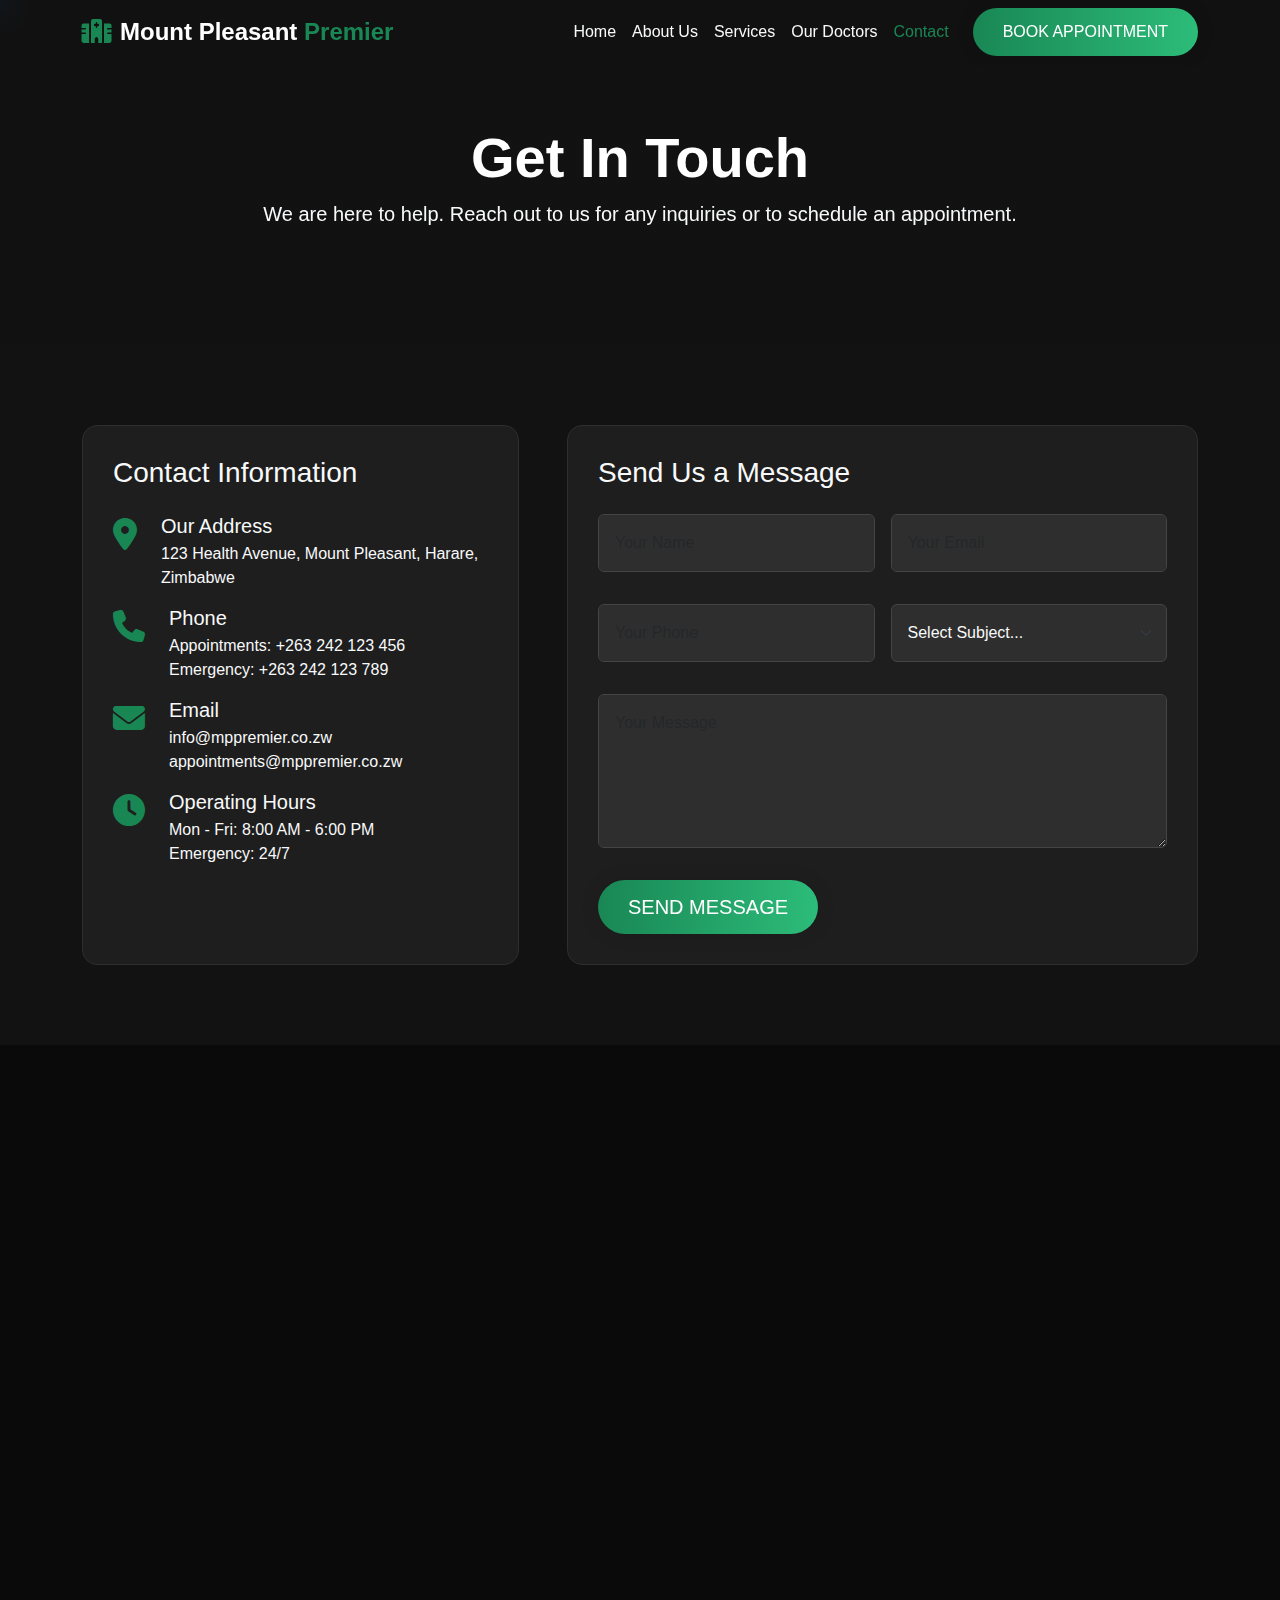
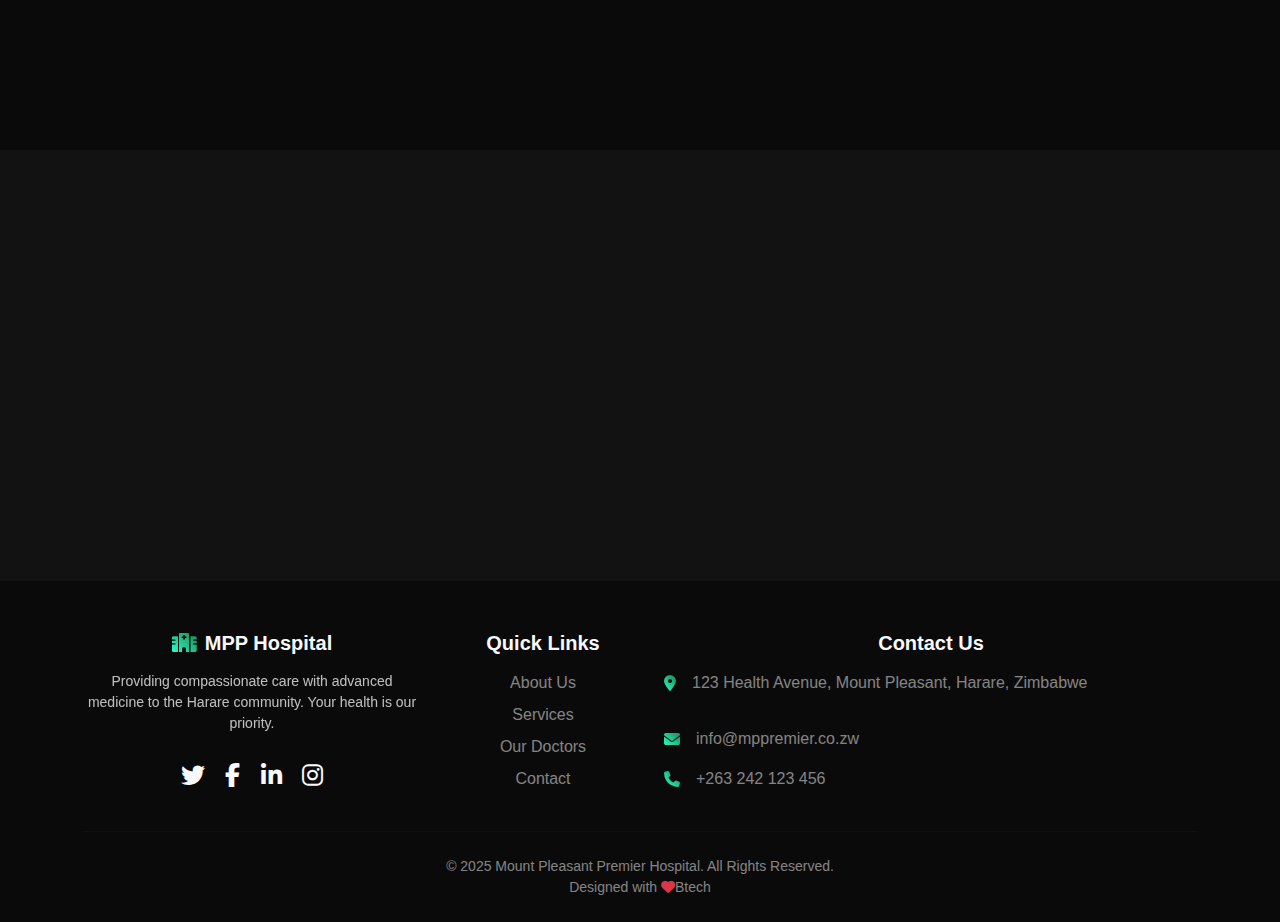
<file: contact.html>
<!DOCTYPE html>
<html lang="en">
<head>
    <meta charset="UTF-8">
    <meta name="viewport" content="width=device-width, initial-scale=1.0">
    <title>Contact Us | Mount Pleasant Premier Hospital</title>

    <link href="https://cdn.jsdelivr.net/npm/bootstrap@5.3.3/dist/css/bootstrap.min.css" rel="stylesheet">

    <link href="https://unpkg.com/aos@2.3.1/dist/aos.css" rel="stylesheet">

    <link rel="stylesheet" href="https://cdnjs.cloudflare.com/ajax/libs/font-awesome/6.5.2/css/all.min.css">

    <style>
        :root {
            --primary-green: #198754;
            --dark-green: #146c43;
            --black-bg: #121212;
            --light-text: #f8f9fa;
        }

        body {
            background-color: var(--black-bg);
            color: var(--light-text);
            font-family: 'Poppins', sans-serif;
        }
        
        /* Re-pasting all custom styles for consistency */
        .bg-gradient-green { background: linear-gradient(135deg, var(--primary-green), var(--dark-green)); }
        .text-gradient-green { background: linear-gradient(45deg, #2bffc6, var(--primary-green)); -webkit-background-clip: text; -webkit-text-fill-color: transparent; background-clip: text; text-fill-color: transparent; }
        .navbar { background-color: rgba(18, 18, 18, 0.85); backdrop-filter: blur(10px); -webkit-backdrop-filter: blur(10px); }
        .navbar-brand .fa-hospital { color: var(--primary-green); }
        .nav-link { color: var(--light-text) !important; font-weight: 500; }
        .nav-link:hover, .nav-link.active { color: var(--primary-green) !important; }
        .btn-gradient { background-image: linear-gradient(to right, var(--primary-green) 0%, #2dbd7a 51%, var(--primary-green) 100%); border: none; color: white; padding: 12px 30px; text-align: center; text-transform: uppercase; transition: 0.5s; background-size: 200% auto; box-shadow: 0 0 20px rgba(0,0,0,0.1); border-radius: 30px; text-decoration: none; }
        .btn-gradient:hover { background-position: right center; color: #fff; }
        .section-padding { padding: 80px 0; }
        .section-title { font-weight: 700; margin-bottom: 50px; }
        .footer { background-color: #0a0a0a; padding: 50px 0; text-align: center; }
        .footer .social-icon { color: var(--light-text); font-size: 1.5rem; transition: color 0.3s ease, transform 0.3s ease; }
        .footer .social-icon:hover { color: var(--primary-green); transform: scale(1.2); }

        /* --- Page-specific Styles for Contact --- */
        .page-header {
            padding: 100px 0;
            background: linear-gradient(rgba(18, 18, 18, 0.7), rgba(18, 18, 18, 0.7)), url('https://images.unsplash.com/photo-1586769852836-bc069f19e1b6?q=80&w=1974&auto=format&fit=crop') no-repeat center center;
            background-size: cover;
            text-align: center;
        }

        .contact-info-card {
            background-color: #1e1e1e;
            padding: 30px;
            border-radius: 15px;
            border: 1px solid #2e2e2e;
            height: 100%;
        }
        
        .contact-info-card .icon {
            font-size: 2rem;
            color: var(--primary-green);
        }

        .form-control, .form-select {
            background-color: #2e2e2e;
            color: var(--light-text);
            border: 1px solid #444;
        }

        .form-control:focus, .form-select:focus {
            background-color: #2e2e2e;
            color: var(--light-text);
            border-color: var(--primary-green);
            box-shadow: 0 0 0 0.25rem rgba(25, 135, 84, 0.25);
        }
        
        .accordion-item {
            background-color: #1e1e1e;
            border: 1px solid #2e2e2e;
            color: var(--light-text);
        }
        .accordion-button {
            background-color: #2a2a2a;
            color: var(--light-text);
            font-weight: bold;
        }
        .accordion-button:not(.collapsed) {
            background-color: var(--primary-green);
            color: white;
        }
        .accordion-button:focus {
            box-shadow: none;
        }
        .accordion-button::after {
            filter: brightness(0) invert(1);
        }

    </style>
</head>
<body>
<a href="http://wa.me/263771234567?text=I'm%20interested%20in%20booking%20an%20appointment" class="whatsapp-float" target="_blank">
    <i class="fab fa-whatsapp whatsapp-icon"></i>
</a>
    <nav class="navbar navbar-expand-lg fixed-top navbar-dark">
        <div class="container">
            <a class="navbar-brand fs-4 fw-bold" href="index.html">
                <i class="fas fa-hospital me-2"></i>Mount Pleasant <span style="color: var(--primary-green);">Premier</span>
            </a>
            <button class="navbar-toggler" type="button" data-bs-toggle="collapse" data-bs-target="#navbarNav">
                <span class="navbar-toggler-icon"></span>
            </button>
            <div class="collapse navbar-collapse" id="navbarNav">
                <ul class="navbar-nav ms-auto">
                    <li class="nav-item"><a class="nav-link" href="home.html">Home</a></li>
                    <li class="nav-item"><a class="nav-link" href="about.html">About Us</a></li>
                    <li class="nav-item"><a class="nav-link" href="services.html">Services</a></li>
                    <li class="nav-item"><a class="nav-link" href="aboutourDoctors.html">Our Doctors</a></li>
                    <li class="nav-item"><a class="nav-link active" href="contact.html">Contact</a></li>
                </ul>
                <a href="contact.html" class="btn btn-gradient ms-lg-3">Book Appointment</a>
            </div>
        </div>
    </nav>

    <header class="page-header">
        <div class="container" data-aos="fade-in">
            <h1 class="display-4 fw-bold text-white">Get In Touch</h1>
            <p class="lead text-light">We are here to help. Reach out to us for any inquiries or to schedule an appointment.</p>
        </div>
    </header>

    <main>
        <section class="section-padding">
            <div class="container">
                <div class="row g-5">
                    <div class="col-lg-5" data-aos="fade-right">
                        <div class="contact-info-card">
                            <h3 class="mb-4">Contact Information</h3>
                            <div class="d-flex align-items-start mb-3">
                                <i class="fas fa-map-marker-alt icon mt-1 me-4"></i>
                                <div>
                                    <h5 class="mb-1">Our Address</h5>
                                    <p class="mb-0">123 Health Avenue, Mount Pleasant, Harare, Zimbabwe</p>
                                </div>
                            </div>
                            <div class="d-flex align-items-start mb-3">
                                <i class="fas fa-phone icon mt-1 me-4"></i>
                                <div>
                                    <h5 class="mb-1">Phone</h5>
                                    <p class="mb-0">Appointments: +263 242 123 456</p>
                                    <p class="mb-0">Emergency: +263 242 123 789</p>
                                </div>
                            </div>
                            <div class="d-flex align-items-start mb-3">
                                <i class="fas fa-envelope icon mt-1 me-4"></i>
                                <div>
                                    <h5 class="mb-1">Email</h5>
                                    <p class="mb-0">info@mppremier.co.zw</p>
                                    <p class="mb-0">appointments@mppremier.co.zw</p>
                                </div>
                            </div>
                             <div class="d-flex align-items-start">
                                <i class="fas fa-clock icon mt-1 me-4"></i>
                                <div>
                                    <h5 class="mb-1">Operating Hours</h5>
                                    <p class="mb-0">Mon - Fri: 8:00 AM - 6:00 PM</p>
                                    <p class="mb-0">Emergency: 24/7</p>
                                </div>
                            </div>
                        </div>
                    </div>
                    <div class="col-lg-7" data-aos="fade-left" data-aos-delay="100">
                        <div class="contact-info-card">
                            <h3 class="mb-4">Send Us a Message</h3>
                             <form>
                                <div class="row g-3">
                                    <div class="col-md-6 mb-3"><input type="text" class="form-control p-3" placeholder="Your Name"></div>
                                    <div class="col-md-6 mb-3"><input type="email" class="form-control p-3" placeholder="Your Email"></div>
                                    <div class="col-md-6 mb-3"><input type="tel" class="form-control p-3" placeholder="Your Phone"></div>
                                    <div class="col-md-6 mb-3">
                                        <select class="form-select p-3">
                                            <option selected>Select Subject...</option>
                                            <option value="1">Appointment Request</option>
                                            <option value="2">Billing Inquiry</option>
                                            <option value="3">General Feedback</option>
                                            <option value="4">Other</option>
                                        </select>
                                    </div>
                                    <div class="col-12 mb-3">
                                        <textarea class="form-control p-3" rows="5" placeholder="Your Message"></textarea>
                                    </div>
                                    <div class="col-12">
                                        <button type="submit" class="btn btn-gradient btn-lg">Send Message</button>
                                    </div>
                                </div>
                            </form>
                        </div>
                    </div>
                </div>
            </div>
        </section>

        <section class="section-padding" style="background-color: #0a0a0a;">
            <div class="container text-center">
                 <h2 class="section-title" data-aos="fade-up">Our Location in <span class="text-gradient-green">Harare</span></h2>
                 <div class="rounded-3 overflow-hidden" data-aos="fade-up" data-aos-delay="100">
                     <iframe src="https://www.google.com/maps/embed?pb=!1m18!1m12!1m3!1d15180.595958043612!2d31.02898782977435!3d-17.78453541571217!2m3!1f0!2f0!3f0!3m2!1i1024!2i768!4f13.1!3m3!1m2!1s0x1931a4f318742849%3A0x6b88047c7031b2f7!2sMount%20Pleasant%2C%20Harare%2C%20Zimbabwe!5e0!3m2!1sen!2sus!4v1718360677813!5m2!1sen!2sus" width="100%" height="450" style="border:0;" allowfullscreen="" loading="lazy" referrerpolicy="no-referrer-when-downgrade"></iframe>
                 </div>
            </div>
        </section>
        
        <section class="section-padding">
            <div class="container">
                <h2 class="section-title text-center" data-aos="fade-up">Frequently Asked <span class="text-gradient-green">Questions</span></h2>
                <div class="accordion accordion-flush w-75 mx-auto" id="faqAccordion" data-aos="fade-up" data-aos-delay="100">
                  <div class="accordion-item mb-2">
                    <h2 class="accordion-header">
                      <button class="accordion-button collapsed" type="button" data-bs-toggle="collapse" data-bs-target="#flush-collapseOne">
                        Do I need an appointment for a general consultation?
                      </button>
                    </h2>
                    <div id="flush-collapseOne" class="accordion-collapse collapse" data-bs-parent="#faqAccordion">
                      <div class="accordion-body">While we do accept walk-in patients, we highly recommend booking an appointment to minimize your waiting time and ensure a doctor is available to see you. Emergency cases are always prioritized.</div>
                    </div>
                  </div>
                  <div class="accordion-item mb-2">
                    <h2 class="accordion-header">
                      <button class="accordion-button collapsed" type="button" data-bs-toggle="collapse" data-bs-target="#flush-collapseTwo">
                        What are the visiting hours?
                      </button>
                    </h2>
                    <div id="flush-collapseTwo" class="accordion-collapse collapse" data-bs-parent="#faqAccordion">
                      <div class="accordion-body">General visiting hours are from 10:00 AM to 12:00 PM and from 4:00 PM to 6:00 PM daily. Please note that some specialized wards like the ICU may have different policies.</div>
                    </div>
                  </div>
                  <div class="accordion-item mb-2">
                    <h2 class="accordion-header">
                      <button class="accordion-button collapsed" type="button" data-bs-toggle="collapse" data-bs-target="#flush-collapseThree">
                        What should I bring for my appointment?
                      </button>
                    </h2>
                    <div id="flush-collapseThree" class="accordion-collapse collapse" data-bs-parent="#faqAccordion">
                      <div class="accordion-body">Please bring a valid identification document (ID, passport, or driver's license), your medical aid card (if applicable), and any referral letters or previous medical records relevant to your visit.</div>
                    </div>
                  </div>
                </div>
            </div>
        </section>
    </main>
    
    <footer class="footer section-padding pb-4" style="background-color: #0a0a0a;">
        <div class="container">
            <div class="row g-5">
                <div class="col-lg-4 col-md-6">
                    <h5 class="fw-bold mb-3"><i class="fas fa-hospital me-2 text-gradient-green"></i>MPP Hospital</h5>
                    <p class="small opacity-75">Providing compassionate care with advanced medicine to the Harare community. Your health is our priority.</p>
                    <div class="mt-4">
                        <a href="#" class="social-icon mx-2 fs-4"><i class="fab fa-twitter"></i></a>
                        <a href="#" class="social-icon mx-2 fs-4"><i class="fab fa-facebook-f"></i></a>
                        <a href="#" class="social-icon mx-2 fs-4"><i class="fab fa-linkedin-in"></i></a>
                        <a href="#" class="social-icon mx-2 fs-4"><i class="fab fa-instagram"></i></a>
                    </div>
                </div>

                <div class="col-lg-2 col-md-6">
                    <h5 class="fw-bold mb-3">Quick Links</h5>
                    <ul class="list-unstyled">
                        <li class="mb-2"><a href="about.html" class="text-white-50 text-decoration-none">About Us</a></li>
                        <li class="mb-2"><a href="services.html" class="text-white-50 text-decoration-none">Services</a></li>
                        <li class="mb-2"><a href="doctors.html" class="text-white-50 text-decoration-none">Our Doctors</a></li>
                        <li class="mb-2"><a href="contact.html" class="text-white-50 text-decoration-none">Contact</a></li>
                    </ul>
                </div>

                <div class="col-lg-6 col-md-12">
                     <h5 class="fw-bold mb-3">Contact Us</h5>
                     <div class="d-flex align-items-start mb-3">
                        <i class="fas fa-map-marker-alt text-gradient-green mt-1 me-3"></i>
                        <p class="text-white-50">123 Health Avenue, Mount Pleasant, Harare, Zimbabwe</p>
                    </div>
                     <div class="d-flex align-items-start mb-3">
                        <i class="fas fa-envelope text-gradient-green mt-1 me-3"></i>
                        <a href="mailto:info@mppremier.co.zw" class="text-white-50 text-decoration-none">info@mppremier.co.zw</a>
                    </div>
                     <div class="d-flex align-items-start">
                        <i class="fas fa-phone text-gradient-green mt-1 me-3"></i>
                        <a href="tel:+263242123456" class="text-white-50 text-decoration-none">+263 242 123 456</a>
                    </div>
                </div>
            </div>
            <hr class="my-4" style="border-color: rgba(255,255,255,0.1);">
            <div class="text-center">
                 <p class="mb-0 small text-white-50">© 2025 Mount Pleasant Premier Hospital. All Rights Reserved.</p>
                 <p class="mb-0 small text-white-50">Designed with <i class="fas fa-heart text-danger"></i>Btech</p>
            </div>
        </div>
    </footer>

    <script src="https://cdn.jsdelivr.net/npm/bootstrap@5.3.3/dist/js/bootstrap.bundle.min.js"></script>
    
    <script src="https://unpkg.com/aos@2.3.1/dist/aos.js"></script>

    <script>
        AOS.init({
            duration: 1000,
            once: true,
        });
    </script>
</body>
</html>
</file>
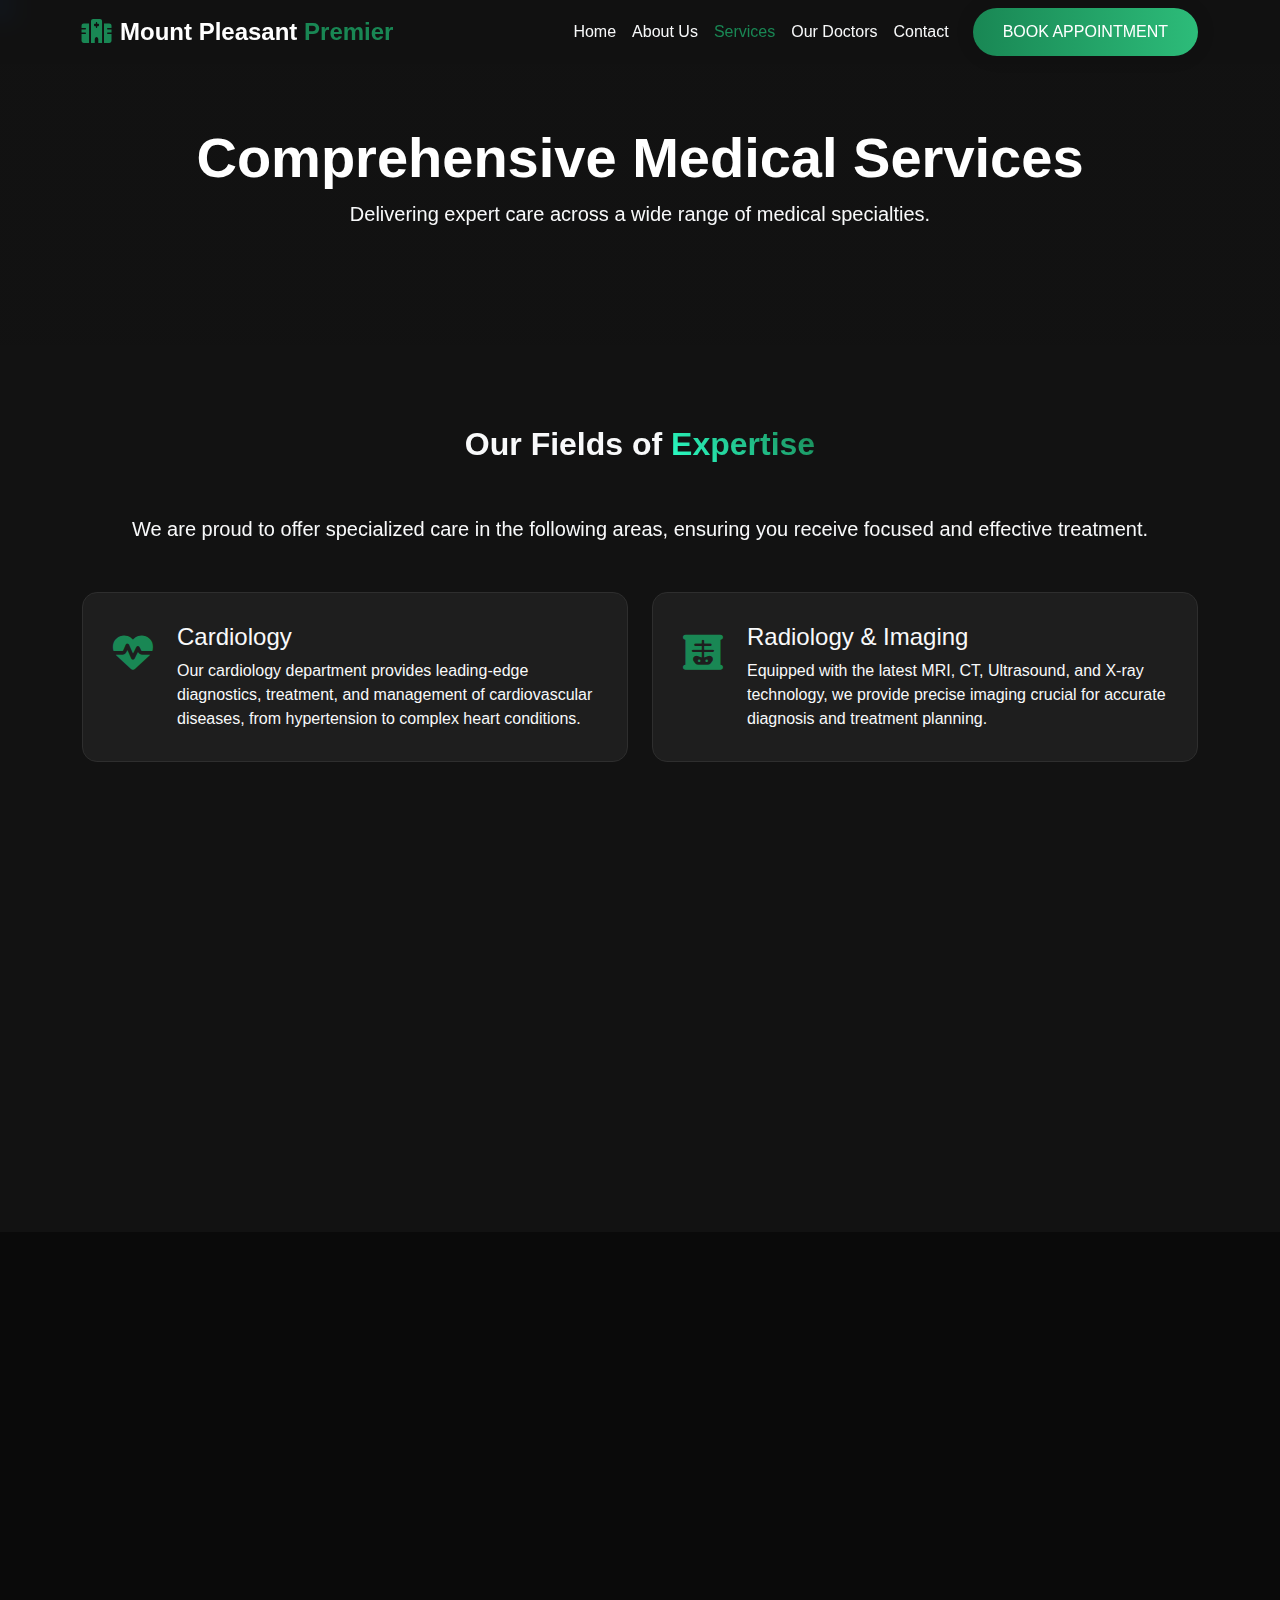
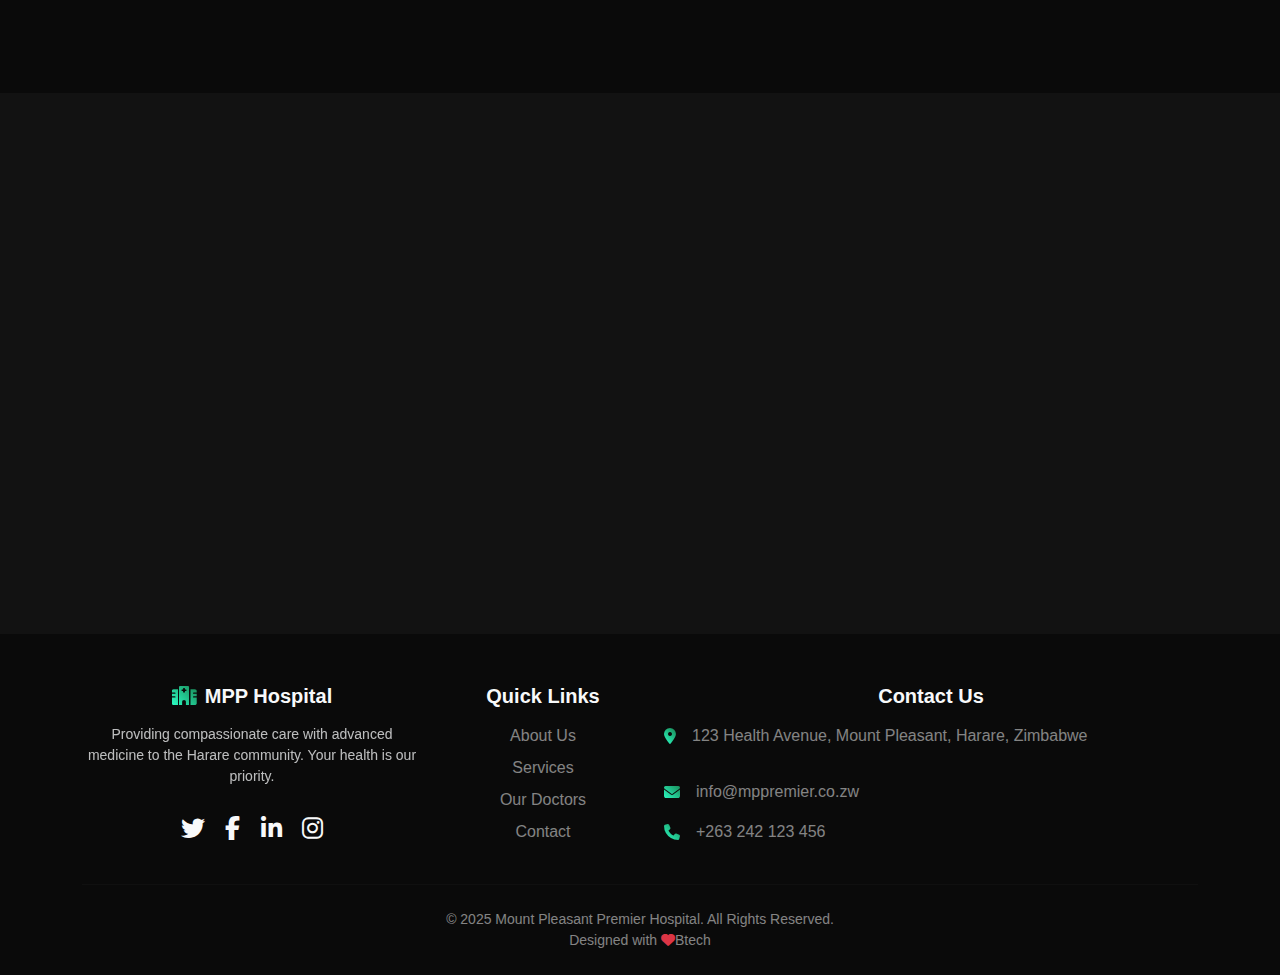
<file: services.html>
<!DOCTYPE html>
<html lang="en">
<head>
    <meta charset="UTF-8">
    <meta name="viewport" content="width=device-width, initial-scale=1.0">
    <title>Our Services | Mount Pleasant Premier Hospital</title>

    <link href="https://cdn.jsdelivr.net/npm/bootstrap@5.3.3/dist/css/bootstrap.min.css" rel="stylesheet">

    <link href="https://unpkg.com/aos@2.3.1/dist/aos.css" rel="stylesheet">

    <link rel="stylesheet" href="https://cdnjs.cloudflare.com/ajax/libs/font-awesome/6.5.2/css/all.min.css">

    <style>
        :root {
            --primary-green: #198754;
            --dark-green: #146c43;
            --black-bg: #121212;
            --light-text: #f8f9fa;
        }

        body {
            background-color: var(--black-bg);
            color: var(--light-text);
            font-family: 'Poppins', sans-serif;
        }
        
        /* Re-pasting all custom styles for consistency */
        .bg-gradient-green { background: linear-gradient(135deg, var(--primary-green), var(--dark-green)); }
        .text-gradient-green { background: linear-gradient(45deg, #2bffc6, var(--primary-green)); -webkit-background-clip: text; -webkit-text-fill-color: transparent; background-clip: text; text-fill-color: transparent; }
        .navbar { background-color: rgba(18, 18, 18, 0.85); backdrop-filter: blur(10px); -webkit-backdrop-filter: blur(10px); }
        .navbar-brand .fa-hospital { color: var(--primary-green); }
        .nav-link { color: var(--light-text) !important; font-weight: 500; }
        .nav-link:hover, .nav-link.active { color: var(--primary-green) !important; }
        .btn-gradient { background-image: linear-gradient(to right, var(--primary-green) 0%, #2dbd7a 51%, var(--primary-green) 100%); border: none; color: white; padding: 12px 30px; text-align: center; text-transform: uppercase; transition: 0.5s; background-size: 200% auto; box-shadow: 0 0 20px rgba(0,0,0,0.1); border-radius: 30px; text-decoration: none; }
        .btn-gradient:hover { background-position: right center; color: #fff; }
        .section-padding { padding: 80px 0; }
        .section-title { font-weight: 700; margin-bottom: 50px; }
        .footer { background-color: #0a0a0a; padding: 50px 0; text-align: center; }
        .footer .social-icon { color: var(--light-text); font-size: 1.5rem; transition: color 0.3s ease, transform 0.3s ease; }
        .footer .social-icon:hover { color: var(--primary-green); transform: scale(1.2); }

        /* --- Page-specific Styles for Services --- */
        .page-header {
            padding: 100px 0;
            background: linear-gradient(rgba(18, 18, 18, 0.7), rgba(18, 18, 18, 0.7)), url('https://images.unsplash.com/photo-1579684385127-1ef15d508118?q=80&w=2070&auto=format&fit=crop') no-repeat center center;
            background-size: cover;
            text-align: center;
        }

        .service-item {
            background-color: #1e1e1e;
            padding: 30px;
            border-radius: 15px;
            border: 1px solid #2e2e2e;
            transition: transform 0.3s ease, box-shadow 0.3s ease;
            height: 100%;
        }

        .service-item:hover {
            transform: translateY(-5px);
            box-shadow: 0 10px 20px rgba(0, 255, 132, 0.05);
        }

        .service-item .icon {
            font-size: 2.5rem;
            color: var(--primary-green);
        }
        
        .cta-section {
            padding: 60px 0;
            background: linear-gradient(135deg, var(--dark-green), var(--primary-green));
            border-radius: 20px;
        }

    </style>
</head>
<body>
<a href="http://wa.me/263771234567?text=I'm%20interested%20in%20booking%20an%20appointment" class="whatsapp-float" target="_blank">
    <i class="fab fa-whatsapp whatsapp-icon"></i>
</a>
    <nav class="navbar navbar-expand-lg fixed-top navbar-dark">
        <div class="container">
            <a class="navbar-brand fs-4 fw-bold" href="index.html">
                <i class="fas fa-hospital me-2"></i>Mount Pleasant <span style="color: var(--primary-green);">Premier</span>
            </a>
            <button class="navbar-toggler" type="button" data-bs-toggle="collapse" data-bs-target="#navbarNav">
                <span class="navbar-toggler-icon"></span>
            </button>
            <div class="collapse navbar-collapse" id="navbarNav">
                <ul class="navbar-nav ms-auto">
                    <li class="nav-item"><a class="nav-link" href="home.html">Home</a></li>
                    <li class="nav-item"><a class="nav-link" href="about.html">About Us</a></li>
                    <li class="nav-item"><a class="nav-link active" href="services.html">Services</a></li>
                    <li class="nav-item"><a class="nav-link" href="aboutourDoctors.html">Our Doctors</a></li>
                    <li class="nav-item"><a class="nav-link" href="contact.html">Contact</a></li>
                </ul>
                <a href="contact.html" class="btn btn-gradient ms-lg-3">Book Appointment</a>
            </div>
        </div>
    </nav>

    <header class="page-header">
        <div class="container" data-aos="fade-in">
            <h1 class="display-4 fw-bold text-white">Comprehensive Medical Services</h1>
            <p class="lead text-light">Delivering expert care across a wide range of medical specialties.</p>
        </div>
    </header>

    <main>
        <section class="section-padding">
            <div class="container">
                <div class="text-center" data-aos="fade-up">
                    <h2 class="section-title">Our Fields of <span class="text-gradient-green">Expertise</span></h2>
                    <p class="lead mb-5">We are proud to offer specialized care in the following areas, ensuring you receive focused and effective treatment.</p>
                </div>
                
                <div class="row g-4">
                    <div class="col-lg-6" data-aos="fade-up" data-aos-delay="100">
                        <div class="service-item d-flex">
                            <div class="icon me-4"><i class="fas fa-heartbeat"></i></div>
                            <div>
                                <h4>Cardiology</h4>
                                <p class="mb-0">Our cardiology department provides leading-edge diagnostics, treatment, and management of cardiovascular diseases, from hypertension to complex heart conditions.</p>
                            </div>
                        </div>
                    </div>
                    <div class="col-lg-6" data-aos="fade-up" data-aos-delay="200">
                        <div class="service-item d-flex">
                            <div class="icon me-4"><i class="fas fa-x-ray"></i></div>
                            <div>
                                <h4>Radiology & Imaging</h4>
                                <p class="mb-0">Equipped with the latest MRI, CT, Ultrasound, and X-ray technology, we provide precise imaging crucial for accurate diagnosis and treatment planning.</p>
                            </div>
                        </div>
                    </div>
                    <div class="col-lg-6" data-aos="fade-up" data-aos-delay="100">
                        <div class="service-item d-flex">
                            <div class="icon me-4"><i class="fas fa-baby"></i></div>
                            <div>
                                <h4>Maternity & Paediatrics</h4>
                                <p class="mb-0">We offer a full spectrum of care for mothers and children, from prenatal consultations to paediatric specialty care, in a warm and supportive environment.</p>
                            </div>
                        </div>
                    </div>
                    <div class="col-lg-6" data-aos="fade-up" data-aos-delay="200">
                        <div class="service-item d-flex">
                            <div class="icon me-4"><i class="fas fa-brain"></i></div>
                            <div>
                                <h4>Neurology & Neurosurgery</h4>
                                <p class="mb-0">Our expert neurologists and neurosurgeons treat a wide range of conditions affecting the brain, spine, and nervous system with both medical and surgical solutions.</p>
                            </div>
                        </div>
                    </div>
                     <div class="col-lg-6" data-aos="fade-up" data-aos-delay="100">
                        <div class="service-item d-flex">
                            <div class="icon me-4"><i class="fas fa-bone"></i></div>
                            <div>
                                <h4>Orthopaedics</h4>
                                <p class="mb-0">Specializing in the diagnosis and treatment of musculoskeletal issues, including sports injuries, joint replacements, and trauma surgery.</p>
                            </div>
                        </div>
                    </div>
                    <div class="col-lg-6" data-aos="fade-up" data-aos-delay="200">
                        <div class="service-item d-flex">
                            <div class="icon me-4"><i class="fas fa-stethoscope"></i></div>
                            <div>
                                <h4>General Medicine</h4>
                                <p class="mb-0">Our general physicians provide comprehensive primary care, managing acute and chronic illnesses and focusing on preventative health strategies.</p>
                            </div>
                        </div>
                    </div>
                </div>
            </div>
        </section>

        <section class="section-padding" style="background-color: #0a0a0a;">
            <div class="container">
                <h2 class="section-title text-center" data-aos="fade-up">Your Path to <span class="text-gradient-green">Wellness</span></h2>
                <div class="row text-center g-4">
                    <div class="col-md-4" data-aos="fade-up" data-aos-delay="100">
                        <div class="p-4">
                            <div class="icon mb-3"><i class="fas fa-calendar-check"></i></div>
                            <h4>1. Book a Consultation</h4>
                            <p>Easily book an appointment online or by phone to meet with one of our specialists.</p>
                        </div>
                    </div>
                     <div class="col-md-4" data-aos="fade-up" data-aos-delay="200">
                        <div class="p-4">
                            <div class="icon mb-3"><i class="fas fa-file-medical-alt"></i></div>
                            <h4>2. Diagnosis & Treatment</h4>
                            <p>Undergo a thorough diagnosis using our advanced technology to create a personalized treatment plan.</p>
                        </div>
                    </div>
                     <div class="col-md-4" data-aos="fade-up" data-aos-delay="300">
                        <div class="p-4">
                            <div class="icon mb-3"><i class="fas fa-hand-holding-heart"></i></div>
                            <h4>3. Recovery & Care</h4>
                            <p>Receive compassionate care and follow-up support to ensure a smooth and healthy recovery.</p>
                        </div>
                    </div>
                </div>
            </div>
        </section>
        
        <section class="section-padding">
             <div class="container" data-aos="fade-up">
                 <div class="cta-section text-center text-white">
                     <div class="p-5">
                        <h2 class="fw-bold">Ready to Take the Next Step?</h2>
                        <p class="lead my-4">Our team is here to assist you. Contact us today to book your appointment and begin your journey to better health.</p>
                        <a href="index.html#contact" class="btn btn-light text-success btn-lg">Book an Appointment Now</a>
                    </div>
                 </div>
             </div>
        </section>

    </main>
    
    <footer class="footer section-padding pb-4" style="background-color: #0a0a0a;">
        <div class="container">
            <div class="row g-5">
                <div class="col-lg-4 col-md-6">
                    <h5 class="fw-bold mb-3"><i class="fas fa-hospital me-2 text-gradient-green"></i>MPP Hospital</h5>
                    <p class="small opacity-75">Providing compassionate care with advanced medicine to the Harare community. Your health is our priority.</p>
                    <div class="mt-4">
                        <a href="#" class="social-icon mx-2 fs-4"><i class="fab fa-twitter"></i></a>
                        <a href="#" class="social-icon mx-2 fs-4"><i class="fab fa-facebook-f"></i></a>
                        <a href="#" class="social-icon mx-2 fs-4"><i class="fab fa-linkedin-in"></i></a>
                        <a href="#" class="social-icon mx-2 fs-4"><i class="fab fa-instagram"></i></a>
                    </div>
                </div>

                <div class="col-lg-2 col-md-6">
                    <h5 class="fw-bold mb-3">Quick Links</h5>
                    <ul class="list-unstyled">
                        <li class="mb-2"><a href="about.html" class="text-white-50 text-decoration-none">About Us</a></li>
                        <li class="mb-2"><a href="services.html" class="text-white-50 text-decoration-none">Services</a></li>
                        <li class="mb-2"><a href="doctors.html" class="text-white-50 text-decoration-none">Our Doctors</a></li>
                        <li class="mb-2"><a href="contact.html" class="text-white-50 text-decoration-none">Contact</a></li>
                    </ul>
                </div>

                <div class="col-lg-6 col-md-12">
                     <h5 class="fw-bold mb-3">Contact Us</h5>
                     <div class="d-flex align-items-start mb-3">
                        <i class="fas fa-map-marker-alt text-gradient-green mt-1 me-3"></i>
                        <p class="text-white-50">123 Health Avenue, Mount Pleasant, Harare, Zimbabwe</p>
                    </div>
                     <div class="d-flex align-items-start mb-3">
                        <i class="fas fa-envelope text-gradient-green mt-1 me-3"></i>
                        <a href="mailto:info@mppremier.co.zw" class="text-white-50 text-decoration-none">info@mppremier.co.zw</a>
                    </div>
                     <div class="d-flex align-items-start">
                        <i class="fas fa-phone text-gradient-green mt-1 me-3"></i>
                        <a href="tel:+263242123456" class="text-white-50 text-decoration-none">+263 242 123 456</a>
                    </div>
                </div>
            </div>
            <hr class="my-4" style="border-color: rgba(255,255,255,0.1);">
            <div class="text-center">
                 <p class="mb-0 small text-white-50">© 2025 Mount Pleasant Premier Hospital. All Rights Reserved.</p>
                 <p class="mb-0 small text-white-50">Designed with <i class="fas fa-heart text-danger"></i>Btech</p>
            </div>
        </div>
    </footer>
    <script src="https://cdn.jsdelivr.net/npm/bootstrap@5.3.3/dist/js/bootstrap.bundle.min.js"></script>
    
    <script src="https://unpkg.com/aos@2.3.1/dist/aos.js"></script>

    <script>
        AOS.init({
            duration: 1000,
            once: true,
        });
    </script>
</body>
</html>
</file>
